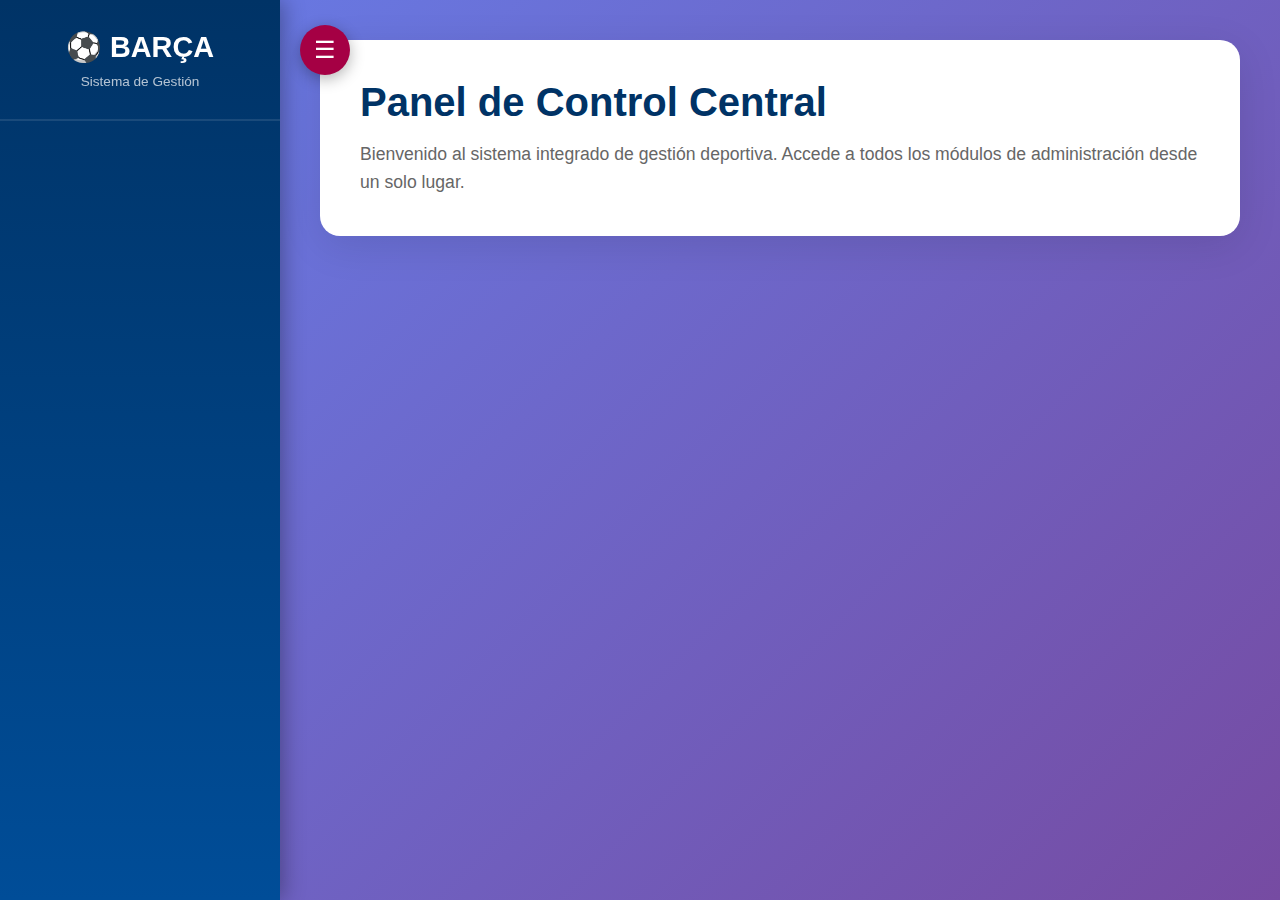
<file: target/classes/templates/index.html>
<!DOCTYPE html>
<html xmlns:th="http://www.thymeleaf.org">
<head>
    <meta charset="UTF-8">
    <meta name="viewport" content="width=device-width, initial-scale=1.0">
    <title>Barça Gestión | Dashboard Central</title>
    <style>
        :root {
            --barca-azul: #004D98;
            --barca-azul-oscuro: #003366;
            --barca-grana: #A50044;
            --barca-dorado: #EDBB00;
        }

        * {
            margin: 0;
            padding: 0;
            box-sizing: border-box;
        }

        body {
            font-family: 'Segoe UI', Tahoma, Geneva, Verdana, sans-serif;
            background: linear-gradient(135deg, #667eea 0%, #764ba2 100%);
            min-height: 100vh;
            overflow-x: hidden;
        }

        /* Menú lateral animado */
        .sidebar {
            position: fixed;
            left: 0;
            top: 0;
            width: 280px;
            height: 100vh;
            background: linear-gradient(180deg, var(--barca-azul-oscuro) 0%, var(--barca-azul) 100%);
            box-shadow: 4px 0 20px rgba(0, 0, 0, 0.3);
            padding: 30px 0;
            transform: translateX(0);
            transition: transform 0.4s cubic-bezier(0.68, -0.55, 0.265, 1.55);
            z-index: 1000;
        }

        .sidebar.collapsed {
            transform: translateX(-280px);
        }

        .sidebar-header {
            padding: 0 25px 30px;
            border-bottom: 2px solid rgba(255, 255, 255, 0.1);
        }

        .sidebar-logo {
            font-size: 1.8rem;
            font-weight: 800;
            color: white;
            text-align: center;
            margin-bottom: 10px;
            animation: fadeInDown 0.8s ease;
        }

        .sidebar-subtitle {
            font-size: 0.85rem;
            color: rgba(255, 255, 255, 0.7);
            text-align: center;
        }

        .menu-items {
            margin-top: 30px;
            list-style: none;
        }

        .menu-item {
            opacity: 0;
            animation: slideInLeft 0.5s ease forwards;
        }

        .menu-item:nth-child(1) { animation-delay: 0.1s; }
        .menu-item:nth-child(2) { animation-delay: 0.2s; }
        .menu-item:nth-child(3) { animation-delay: 0.3s; }
        .menu-item:nth-child(4) { animation-delay: 0.4s; }
        .menu-item:nth-child(5) { animation-delay: 0.5s; }

        .menu-item a {
            display: flex;
            align-items: center;
            padding: 18px 25px;
            color: white;
            text-decoration: none;
            transition: all 0.3s ease;
            position: relative;
            overflow: hidden;
        }

        .menu-item a::before {
            content: '';
            position: absolute;
            left: 0;
            top: 0;
            height: 100%;
            width: 4px;
            background: var(--barca-dorado);
            transform: scaleY(0);
            transition: transform 0.3s ease;
        }

        .menu-item a:hover {
            background: rgba(255, 255, 255, 0.1);
            padding-left: 35px;
        }

        .menu-item a:hover::before {
            transform: scaleY(1);
        }

        .menu-icon {
            font-size: 1.5rem;
            margin-right: 15px;
            min-width: 30px;
            text-align: center;
        }

        .menu-text {
            font-weight: 600;
            font-size: 0.95rem;
        }

        /* Toggle button */
        .menu-toggle {
            position: fixed;
            top: 25px;
            left: 300px;
            width: 50px;
            height: 50px;
            background: var(--barca-grana);
            border: none;
            border-radius: 50%;
            cursor: pointer;
            box-shadow: 0 4px 15px rgba(0, 0, 0, 0.3);
            z-index: 1001;
            transition: all 0.4s cubic-bezier(0.68, -0.55, 0.265, 1.55);
            display: flex;
            align-items: center;
            justify-content: center;
            color: white;
            font-size: 1.5rem;
        }

        .menu-toggle.collapsed {
            left: 20px;
        }

        .menu-toggle:hover {
            transform: scale(1.1);
            box-shadow: 0 6px 20px rgba(165, 0, 68, 0.5);
        }

        /* Contenido principal */
        .main-content {
            margin-left: 280px;
            padding: 40px;
            transition: margin-left 0.4s cubic-bezier(0.68, -0.55, 0.265, 1.55);
            min-height: 100vh;
        }

        .main-content.expanded {
            margin-left: 0;
        }

        .hero-section {
            background: white;
            border-radius: 20px;
            padding: 40px;
            margin-bottom: 40px;
            box-shadow: 0 10px 40px rgba(0, 0, 0, 0.1);
            animation: fadeInUp 0.8s ease;
        }

        .hero-title {
            font-size: 2.5rem;
            color: var(--barca-azul-oscuro);
            margin-bottom: 15px;
            font-weight: 800;
        }

        .hero-description {
            font-size: 1.1rem;
            color: #666;
            line-height: 1.6;
        }

        /* Cards grid */
        .cards-wrapper {
            display: flex;
            flex-wrap: wrap;
            gap: 25px;
        }

        .stat-card {
            flex: 1 1 calc(33.333% - 20px);
            min-width: 280px;
            background: white;
            border-radius: 16px;
            padding: 30px;
            box-shadow: 0 5px 25px rgba(0, 0, 0, 0.08);
            transition: all 0.4s cubic-bezier(0.175, 0.885, 0.32, 1.275);
            opacity: 0;
            animation: fadeInUp 0.6s ease forwards;
            position: relative;
            overflow: hidden;
        }

        .stat-card:nth-child(1) { animation-delay: 0.1s; }
        .stat-card:nth-child(2) { animation-delay: 0.2s; }
        .stat-card:nth-child(3) { animation-delay: 0.3s; }
        .stat-card:nth-child(4) { animation-delay: 0.4s; }
        .stat-card:nth-child(5) { animation-delay: 0.5s; }

        .stat-card::before {
            content: '';
            position: absolute;
            top: 0;
            left: 0;
            width: 100%;
            height: 4px;
            background: linear-gradient(90deg, var(--barca-azul), var(--barca-grana));
            transform: scaleX(0);
            transition: transform 0.4s ease;
        }

        .stat-card:hover {
            transform: translateY(-10px) scale(1.02);
            box-shadow: 0 15px 40px rgba(0, 0, 0, 0.15);
        }

        .stat-card:hover::before {
            transform: scaleX(1);
        }

        .stat-icon {
            width: 70px;
            height: 70px;
            background: linear-gradient(135deg, #667eea 0%, #764ba2 100%);
            border-radius: 16px;
            display: flex;
            align-items: center;
            justify-content: center;
            font-size: 2rem;
            margin-bottom: 20px;
            animation: pulse 2s ease-in-out infinite;
        }

        .stat-title {
            font-size: 1.3rem;
            font-weight: 700;
            color: var(--barca-azul-oscuro);
            margin-bottom: 10px;
        }

        .stat-description {
            font-size: 0.95rem;
            color: #666;
            line-height: 1.5;
        }

        /* Animaciones */
        @keyframes fadeInDown {
            from {
                opacity: 0;
                transform: translateY(-20px);
            }
            to {
                opacity: 1;
                transform: translateY(0);
            }
        }

        @keyframes slideInLeft {
            from {
                opacity: 0;
                transform: translateX(-30px);
            }
            to {
                opacity: 1;
                transform: translateX(0);
            }
        }

        @keyframes fadeInUp {
            from {
                opacity: 0;
                transform: translateY(30px);
            }
            to {
                opacity: 1;
                transform: translateY(0);
            }
        }

        @keyframes pulse {
            0%, 100% {
                transform: scale(1);
            }
            50% {
                transform: scale(1.05);
            }
        }

        /* Responsive */
        @media (max-width: 768px) {
            .sidebar {
                transform: translateX(-280px);
            }
            
            .main-content {
                margin-left: 0;
            }

            .menu-toggle {
                left: 20px;
            }

            .stat-card {
                flex: 1 1 100%;
            }

            .hero-title {
                font-size: 2rem;
            }
        }
    </style>
</head>
<body>
    <!-- Menú lateral -->
    <nav class="sidebar" id="sidebar">
        <div class="sidebar-header">
            <div class="sidebar-logo">⚽ BARÇA</div>
            <div class="sidebar-subtitle">Sistema de Gestión</div>
        </div>
        <ul class="menu-items">
            <li class="menu-item">
                <a th:href="@{/asociaciones}">
                    <span class="menu-icon">🏛️</span>
                    <span class="menu-text">Federaciones</span>
                </a>
            </li>
            <li class="menu-item">
                <a th:href="@{/entrenadores}">
                    <span class="menu-icon">👔</span>
                    <span class="menu-text">Cuerpo Técnico</span>
                </a>
            </li>
            <li class="menu-item">
                <a th:href="@{/clubes}">
                    <span class="menu-icon">🛡️</span>
                    <span class="menu-text">Clubes</span>
                </a>
            </li>
            <li class="menu-item">
                <a th:href="@{/jugadores}">
                    <span class="menu-icon">👟</span>
                    <span class="menu-text">Jugadores</span>
                </a>
            </li>
            <li class="menu-item">
                <a th:href="@{/competiciones}">
                    <span class="menu-icon">🏆</span>
                    <span class="menu-text">Torneos</span>
                </a>
            </li>
        </ul>
    </nav>

    <!-- Botón toggle -->
    <button class="menu-toggle" id="menuToggle" onclick="toggleMenu()">☰</button>

    <!-- Contenido principal -->
    <main class="main-content" id="mainContent">
        <section class="hero-section">
            <h1 class="hero-title">Panel de Control Central</h1>
            <p class="hero-description">
                Bienvenido al sistema integrado de gestión deportiva. 
                Accede a todos los módulos de administración desde un solo lugar.
            </p>
        </section>

        <div class="cards-wrapper">
            <article class="stat-card">
                <div class="stat-icon">🏛️</div>
                <h3 class="stat-title">Federaciones</h3>
                <p class="stat-description">Gestiona entidades regulatorias y federaciones deportivas oficiales.</p>
            </article>

            <article class="stat-card">
                <div class="stat-icon">👔</div>
                <h3 class="stat-title">Cuerpo Técnico</h3>
                <p class="stat-description">Administra directores técnicos, asistentes y personal especializado.</p>
            </article>

            <article class="stat-card">
                <div class="stat-icon">🛡️</div>
                <h3 class="stat-title">Clubes y Equipos</h3>
                <p class="stat-description">Control completo de equipos, sedes y afiliaciones institucionales.</p>
            </article>

            <article class="stat-card">
                <div class="stat-icon">👟</div>
                <h3 class="stat-title">Plantilla</h3>
                <p class="stat-description">Perfiles detallados de jugadores con estadísticas y seguimiento.</p>
            </article>

            <article class="stat-card">
                <div class="stat-icon">🏆</div>
                <h3 class="stat-title">Competiciones</h3>
                <p class="stat-description">Calendario completo de torneos, ligas y copas nacionales.</p>
            </article>
        </div>
    </main>

    <script>
        function toggleMenu() {
            const sidebar = document.getElementById('sidebar');
            const mainContent = document.getElementById('mainContent');
            const menuToggle = document.getElementById('menuToggle');
            
            sidebar.classList.toggle('collapsed');
            mainContent.classList.toggle('expanded');
            menuToggle.classList.toggle('collapsed');
        }
    </script>
</body>
</html>
</file>
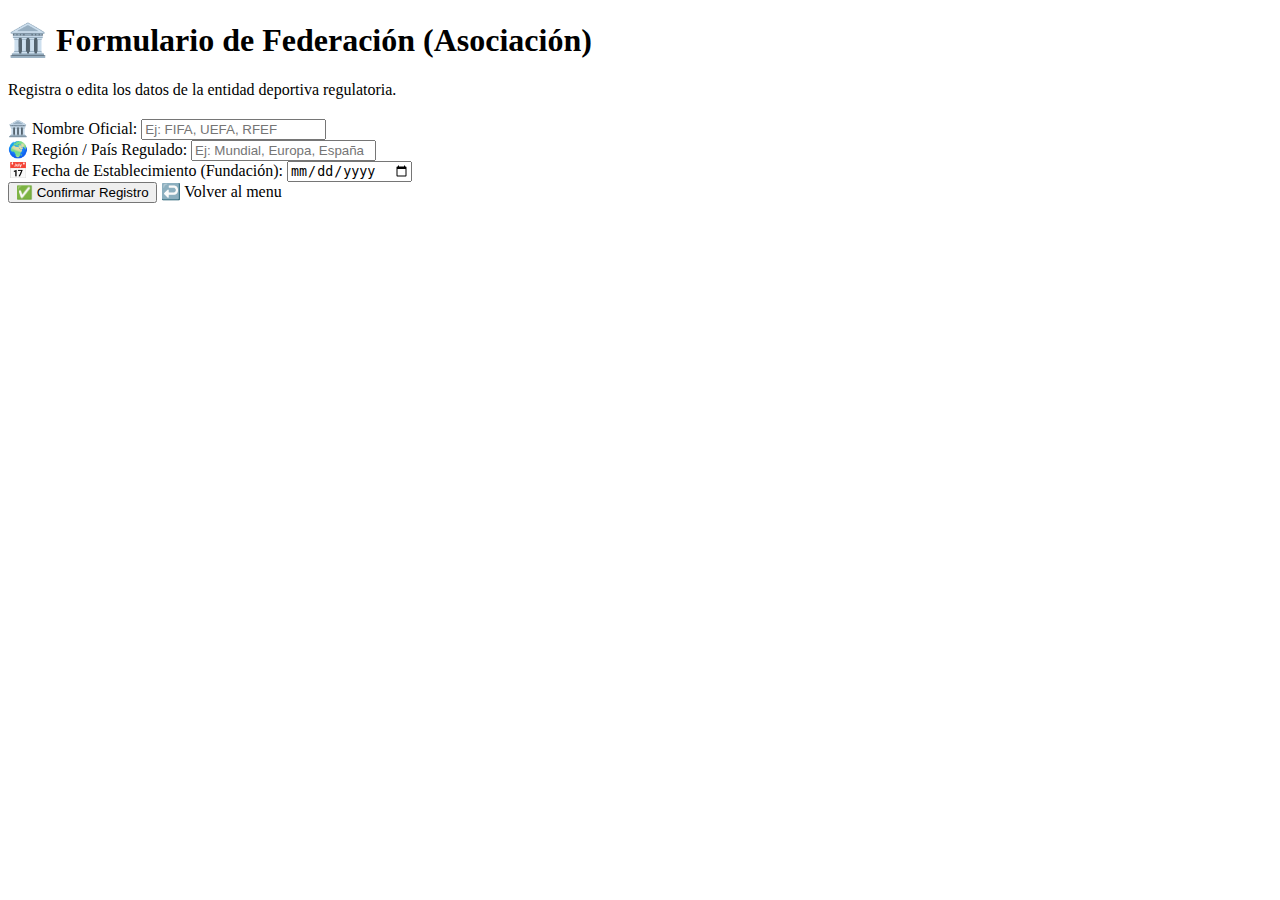
<file: target/classes/templates/asociaciones/form.html>
<!DOCTYPE html>
<html xmlns:th="http://www.thymeleaf.org">
<head>
    <meta charset="UTF-8">
    <title>Barça Gestión | Ficha de Federación Deportiva</title>
    <link rel="stylesheet" th:href="@{/css/style.css}">
</head>
<body>
    <header>
        <h1>🏛️ Formulario de Federación (Asociación)</h1>
        <p>Registra o edita los datos de la entidad deportiva regulatoria.</p>
    </header>

    <div class="container fade-in">
        <div class="form-container">
            <h2 th:text="${asociacion.id != null ? '📝 Actualizar Datos de la Federación' : '➕ Nueva Federación / Asociación'}"></h2>

            <form th:action="@{/asociaciones/guardar}" th:object="${asociacion}" method="post">
                <input type="hidden" th:field="*{id}">

                <div class="form-group">
                    <label>🏛️ Nombre Oficial:</label>
                    <input type="text" th:field="*{nombre}" required placeholder="Ej: FIFA, UEFA, RFEF">
                </div>

                <div class="form-group">
                    <label>🌍 Región / País Regulado:</label>
                    <input type="text" th:field="*{pais}" required placeholder="Ej: Mundial, Europa, España">
                </div>

                <div class="form-group">
                    <label>📅 Fecha de Establecimiento (Fundación):</label>
                    <input type="date" th:field="*{fechaFundacion}">
                </div>

                <div class="form-actions">
                    <button type="submit" class="btn btn-success">✅ Confirmar Registro</button>
                    <a th:href="@{/asociaciones}" class="btn btn-secondary">↩️ Volver al menu</a>
                </div>
            </form>
        </div>
    </div>
</body>
</html>
</file>
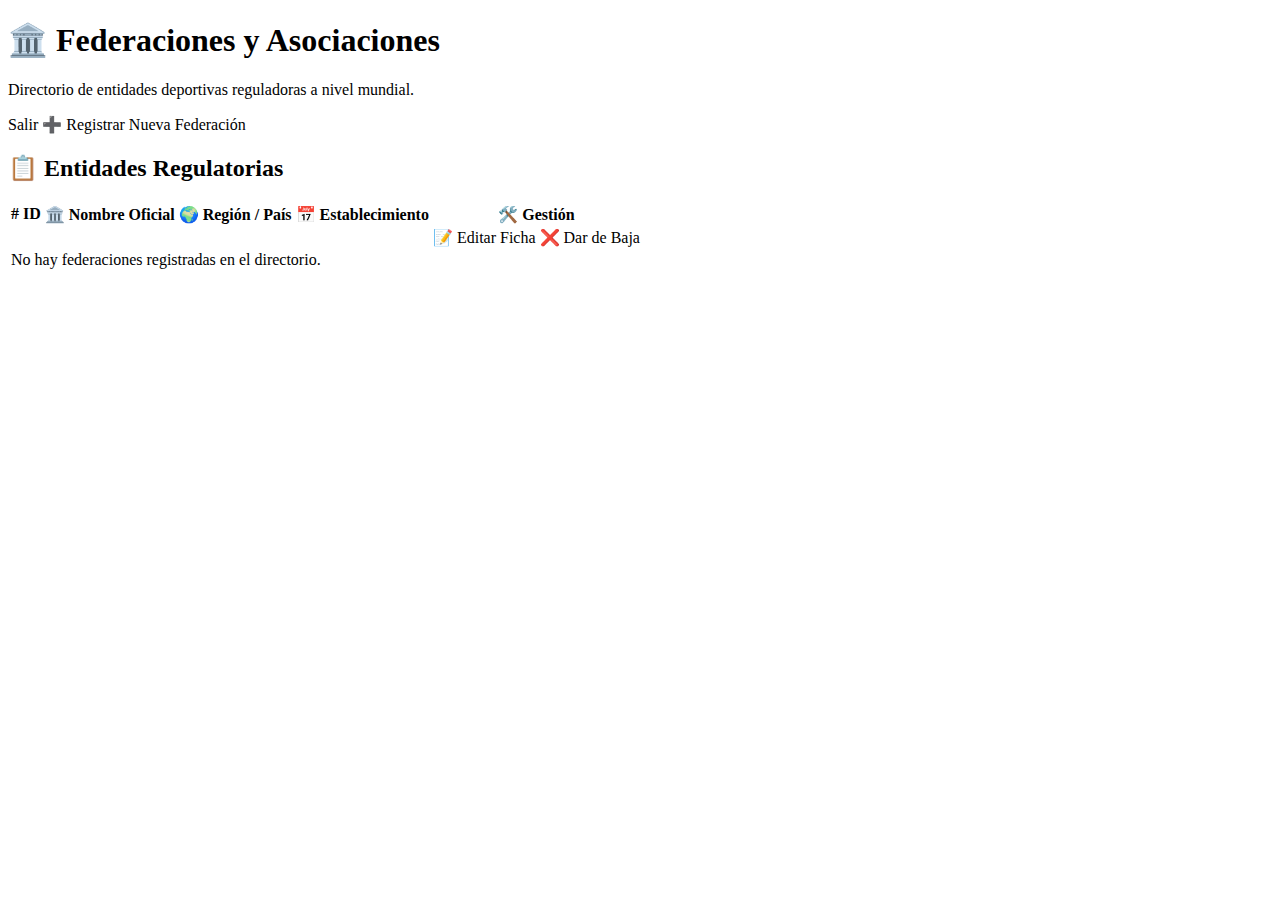
<file: target/classes/templates/asociaciones/listar.html>
<!DOCTYPE html>
<html xmlns:th="http://www.thymeleaf.org">
<head>
    <meta charset="UTF-8">
    <title>Barça Gestión | Directorio de Federaciones</title>
    <link rel="stylesheet" th:href="@{/css/style.css}">
</head>
<body>
    <header>
        <h1>🏛️ Federaciones y Asociaciones</h1>
        <p>Directorio de entidades deportivas reguladoras a nivel mundial.</p>
    </header>

    <div class="container fade-in">
        <div class="nav-breadcrumb">
            <a th:href="@{/}" class="btn btn-danger"> Salir</a>
            <a th:href="@{/asociaciones/nueva}" class="btn btn-success">➕ Registrar Nueva Federación</a>
        </div>

        <div class="content-card">
            <h2>📋 Entidades Regulatorias</h2>

            <div class="table-container">
                <table>
                    <thead>
                        <tr>
                            <th># ID</th>
                            <th>🏛️ Nombre Oficial</th>
                            <th>🌍 Región / País</th>
                            <th>📅 Establecimiento</th>
                            <th>🛠️ Gestión</th>
                        </tr>
                    </thead>
                    <tbody>
                        <tr th:each="asociacion : ${asociaciones}">
                            <td th:text="${asociacion.id}"></td>
                            <td><strong th:text="${asociacion.nombre}"></strong></td>
                            <td><span class="badge" th:text="${asociacion.pais}"></span></td>
                            <td th:text="${asociacion.fechaFundacion}"></td>
                            <td>
                                <a th:href="@{/asociaciones/editar/{id}(id=${asociacion.id})}" class="btn btn-primary">📝 Editar Ficha</a>
                                <a th:href="@{/asociaciones/eliminar/{id}(id=${asociacion.id})}" class="btn btn-danger"
                                   onclick="return confirm('¿Está seguro de eliminar esta entidad regulatoria?')">❌ Dar de Baja</a>
                            </td>
                        </tr>
                        <tr th:if="${#lists.isEmpty(asociaciones)}">
                            <td colspan="5" class="empty-state">No hay federaciones registradas en el directorio.</td>
                        </tr>
                    </tbody>
                </table>
            </div>
        </div>
    </div>
</body>
</html>
</file>
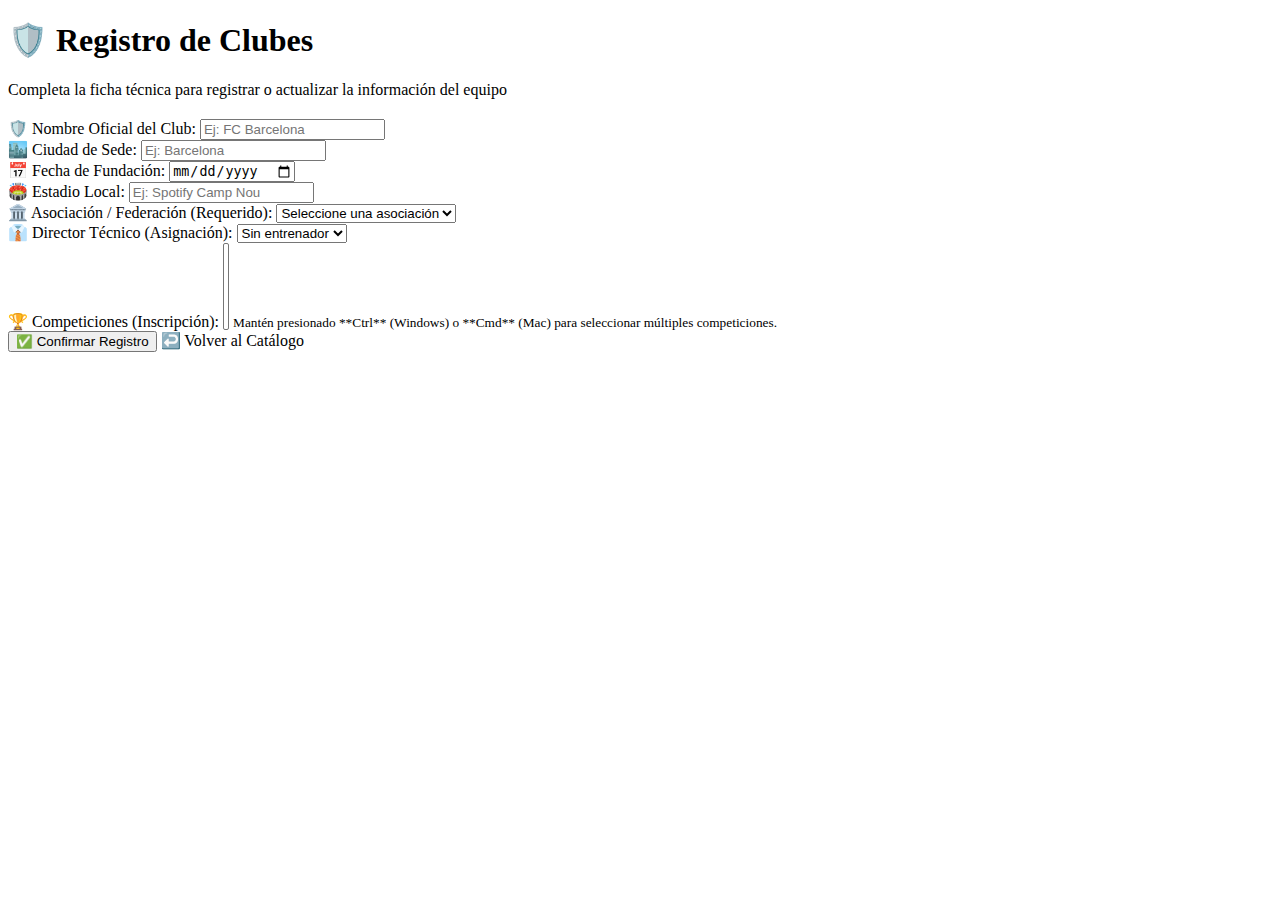
<file: target/classes/templates/clubes/form.html>
<!DOCTYPE html>
<html xmlns:th="http://www.thymeleaf.org">
<head>
    <meta charset="UTF-8">
    <title>Barça Gestión | Configuración del Club</title>
    <link rel="stylesheet" th:href="@{/css/style.css}">
</head>
<body>
    <header>
        <h1>🛡️ Registro de Clubes</h1>
        <p>Completa la ficha técnica para registrar o actualizar la información del equipo</p>
    </header>

    <div class="container fade-in">
        <div class="form-container">
            <h2 th:text="${club.id != null ? '📝 Actualizar Datos del Club' : '➕ Ficha de Nuevo Club'}"></h2>

            <form th:action="@{/clubes/guardar}" th:object="${club}" method="post">
                <input type="hidden" th:field="*{id}">

                <div class="form-group">
                    <label>🛡️ Nombre Oficial del Club:</label>
                    <input type="text" th:field="*{nombre}" required placeholder="Ej: FC Barcelona">
                </div>

                <div class="form-group">
                    <label>🏙️ Ciudad de Sede:</label>
                    <input type="text" th:field="*{ciudad}" required placeholder="Ej: Barcelona">
                </div>

                <div class="form-group">
                    <label>📅 Fecha de Fundación:</label>
                    <input type="date" th:field="*{fechaFundacion}">
                </div>

                <div class="form-group">
                    <label>🏟️ Estadio Local:</label>
                    <input type="text" th:field="*{estadio}" placeholder="Ej: Spotify Camp Nou">
                </div>

                <div class="form-group">
                    <label>🏛️ Asociación / Federación (Requerido):</label>
                    <select name="asociacionId" required>
                        <option value="">Seleccione una asociación</option>
                        <option th:each="asociacion : ${asociaciones}"
                                th:value="${asociacion.id}"
                                th:text="${asociacion.nombre}"
                                th:selected="${club.asociacion != null && club.asociacion.id == asociacion.id}">
                        </option>
                    </select>
                </div>

                <div class="form-group">
                    <label>👔 Director Técnico (Asignación):</label>
                    <select name="entrenadorId">
                        <option value="">Sin entrenador</option>
                        <option th:each="entrenador : ${entrenadores}"
                                th:value="${entrenador.id}"
                                th:text="${entrenador.nombre + ' ' + entrenador.apellido}"
                                th:selected="${club.entrenador != null && club.entrenador.id == entrenador.id}">
                        </option>
                    </select>
                </div>

                <div class="form-group">
                    <label>🏆 Competiciones (Inscripción):</label>
                    <select name="competicionIds" multiple size="5" style="height: auto;">
                        <option th:each="competicion : ${competiciones}"
                                th:value="${competicion.id}"
                                th:text="${competicion.nombre + ' - ' + competicion.tipo + ' (' + competicion.anio + ')'}"
                                th:selected="${club.competiciones != null && #lists.contains(club.competiciones, competicion)}">
                        </option>
                    </select>
                    <small class="text-hint">
                        Mantén presionado **Ctrl** (Windows) o **Cmd** (Mac) para seleccionar múltiples competiciones.
                    </small>
                </div>

                <div class="form-actions">
                    <button type="submit" class="btn btn-success">✅ Confirmar Registro</button>
                    <a th:href="@{/clubes}" class="btn btn-secondary">↩️ Volver al Catálogo</a>
                </div>
            </form>
        </div>
    </div>
</body>
</html>
</file>
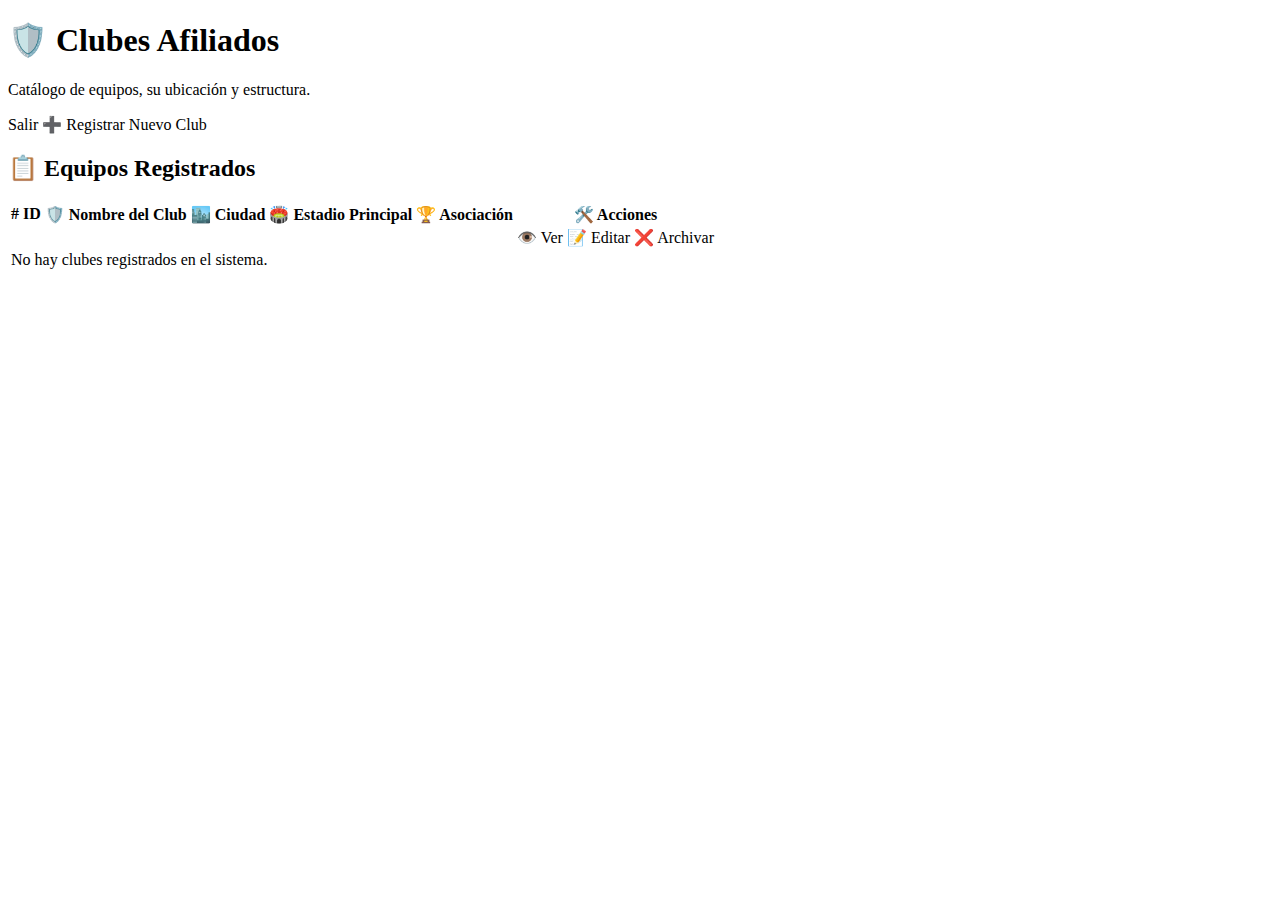
<file: target/classes/templates/clubes/listar.html>
<!DOCTYPE html>
<html xmlns:th="http://www.thymeleaf.org">
<head>
    <meta charset="UTF-8">
    <title>Barça Gestión | Listado de Clubes</title>
    <link rel="stylesheet" th:href="@{/css/style.css}">
</head>
<body>
    <header>
        <h1>🛡️ Clubes Afiliados</h1>
        <p>Catálogo de equipos, su ubicación y estructura.</p>
    </header>

    <div class="container fade-in">
        <div class="nav-breadcrumb">
            <a th:href="@{/}" class="btn btn-danger"> Salir</a>
            <a th:href="@{/clubes/nuevo}" class="btn btn-success">➕ Registrar Nuevo Club</a>
        </div>

        <div class="content-card">
            <h2>📋 Equipos Registrados</h2>

            <div class="table-container">
                <table>
                    <thead>
                        <tr>
                            <th># ID</th>
                            <th>🛡️ Nombre del Club</th>
                            <th>🏙️ Ciudad</th>
                            <th>🏟️ Estadio Principal</th>
                            <th>🏆 Asociación</th>
                            <th>🛠️ Acciones</th>
                        </tr>
                    </thead>
                    <tbody>
                        <tr th:each="club : ${clubes}">
                            <td th:text="${club.id}"></td>
                            <td><strong th:text="${club.nombre}"></strong></td>
                            <td th:text="${club.ciudad}"></td>
                            <td th:text="${club.estadio}"></td>
                            <td>
                                <span class="badge" th:text="${club.asociacion != null ? club.asociacion.nombre : 'Sin Afiliar'}"></span>
                            </td>
                            <td>
                                <a th:href="@{/clubes/ver/{id}(id=${club.id})}" class="btn btn-secondary">👁️ Ver</a>
                                <a th:href="@{/clubes/editar/{id}(id=${club.id})}" class="btn btn-primary">📝 Editar</a>
                                <a th:href="@{/clubes/eliminar/{id}(id=${club.id})}" class="btn btn-danger"
                                   onclick="return confirm('¿Está seguro de archivar este club y toda su información?')">❌ Archivar</a>
                            </td>
                        </tr>
                        <tr th:if="${#lists.isEmpty(clubes)}">
                            <td colspan="6" class="empty-state">No hay clubes registrados en el sistema.</td>
                        </tr>
                    </tbody>
                </table>
            </div>
        </div>
    </div>
</body>
</html>
</file>
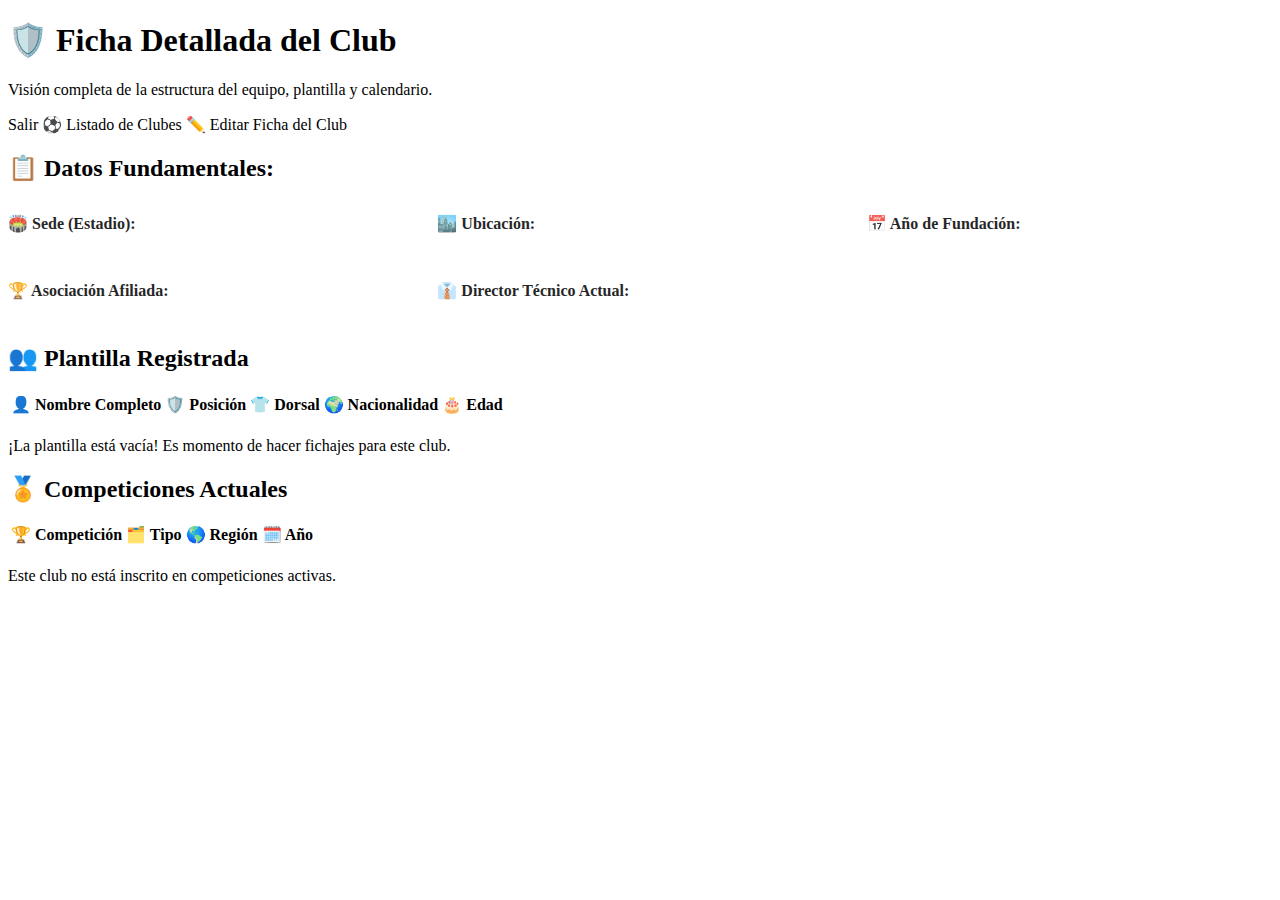
<file: target/classes/templates/clubes/ver.html>
<!DOCTYPE html>
<html xmlns:th="http://www.thymeleaf.org">
<head>
    <meta charset="UTF-8">
    <title>Barça Gestión | Ficha Detallada del Club</title>
    <link rel="stylesheet" th:href="@{/css/style.css}">
    <style>
        .detail-group {
            display: grid;
            grid-template-columns: repeat(auto-fit, minmax(300px, 1fr));
            gap: 1.5rem;
            margin-bottom: 2rem;
        }
        .info-group {
            display: flex;
            justify-content: space-between;
            align-items: center;
            padding: 0.75rem 0;
            border-bottom: 1px solid var(--barca-claro); /* Usando color claro */
        }
        .info-label {
            font-weight: 600;
            color: var(--barca-azul-oscuro);
            opacity: 0.85;
        }
        .info-value {
            color: #333;
            text-align: right;
        }
    </style>
</head>
<body>
    <header>
        <h1>🛡️ Ficha Detallada del Club</h1>
        <p>Visión completa de la estructura del equipo, plantilla y calendario.</p>
    </header>

    <div class="container fade-in">
        <div class="nav-breadcrumb">
            <a th:href="@{/}" class="btn btn-danger"> Salir</a>
            <a th:href="@{/clubes}" class="btn btn-secondary">⚽ Listado de Clubes</a>
            <a th:href="@{/clubes/editar/{id}(id=${club.id})}" class="btn btn-primary">✏️ Editar Ficha del Club</a>
        </div>

        <div th:if="${club != null}">
            
            <div class="content-card mb-4">
                <h2>📋 Datos Fundamentales: <span th:text="${club.nombre}"></span></h2>
                
                <div class="detail-group">
                    <div class="info-group">
                        <span class="info-label">🏟️ Sede (Estadio):</span>
                        <span class="info-value" th:text="${club.estadio}"></span>
                    </div>
                    <div class="info-group">
                        <span class="info-label">🏙️ Ubicación:</span>
                        <span class="info-value" th:text="${club.ciudad}"></span>
                    </div>
                    <div class="info-group">
                        <span class="info-label">📅 Año de Fundación:</span>
                        <span class="info-value" th:text="${club.fechaFundacion}"></span>
                    </div>
                    <div class="info-group">
                        <span class="info-label">🏆 Asociación Afiliada:</span>
                        <span class="info-value" th:text="${club.asociacion != null ? club.asociacion.nombre : 'N/A'}"></span>
                    </div>
                    <div class="info-group">
                        <span class="info-label">👔 Director Técnico Actual:</span>
                        <span class="info-value">
                            <strong th:text="${club.entrenador != null ? club.entrenador.nombre + ' ' + club.entrenador.apellido : 'Sin estratega asignado'}"></strong>
                        </span>
                    </div>
                </div>
            </div>

            <div class="content-card mt-4">
                <h2>👥 Plantilla Registrada</h2>

                <div class="table-container" th:if="${club.jugadores != null && !club.jugadores.isEmpty()}">
                    <table>
                        <thead>
                            <tr>
                                <th>👤 Nombre Completo</th>
                                <th>🛡️ Posición</th>
                                <th>👕 Dorsal</th>
                                <th>🌍 Nacionalidad</th>
                                <th>🎂 Edad</th>
                            </tr>
                        </thead>
                        <tbody>
                            <tr th:each="jugador : ${club.jugadores}">
                                <td><strong th:text="${jugador.nombre + ' ' + jugador.apellido}"></strong></td>
                                <td><span class="badge" th:text="${jugador.posicion}"></span></td>
                                <td><strong th:text="${jugador.numeroCamiseta}"></strong></td>
                                <td th:text="${jugador.nacionalidad}"></td>
                                <td th:text="${jugador.edad}"></td>
                            </tr>
                        </tbody>
                    </table>
                </div>
                <p class="empty-state" th:if="${club.jugadores == null || club.jugadores.isEmpty()}">
                    ¡La plantilla está vacía! Es momento de hacer fichajes para este club.
                </p>
            </div>

            <div class="content-card mt-4">
                <h2>🏅 Competiciones Actuales</h2>

                <div class="table-container" th:if="${club.competiciones != null && !club.competiciones.isEmpty()}">
                    <table>
                        <thead>
                            <tr>
                                <th>🏆 Competición</th>
                                <th>🗂️ Tipo</th>
                                <th>🌎 Región</th>
                                <th>🗓️ Año</th>
                            </tr>
                        </thead>
                        <tbody>
                            <tr th:each="competicion : ${club.competiciones}">
                                <td><strong th:text="${competicion.nombre}"></strong></td>
                                <td><span class="badge" th:text="${competicion.tipo}"></span></td>
                                <td th:text="${competicion.pais}"></td>
                                <td th:text="${competicion.anio}"></td>
                            </tr>
                        </tbody>
                    </table>
                </div>
                <p class="empty-state" th:if="${club.competiciones == null || club.competiciones.isEmpty()}">
                    Este club no está inscrito en competiciones activas.
                </p>
            </div>

        </div>
    </div>
</body>
</html>
</file>
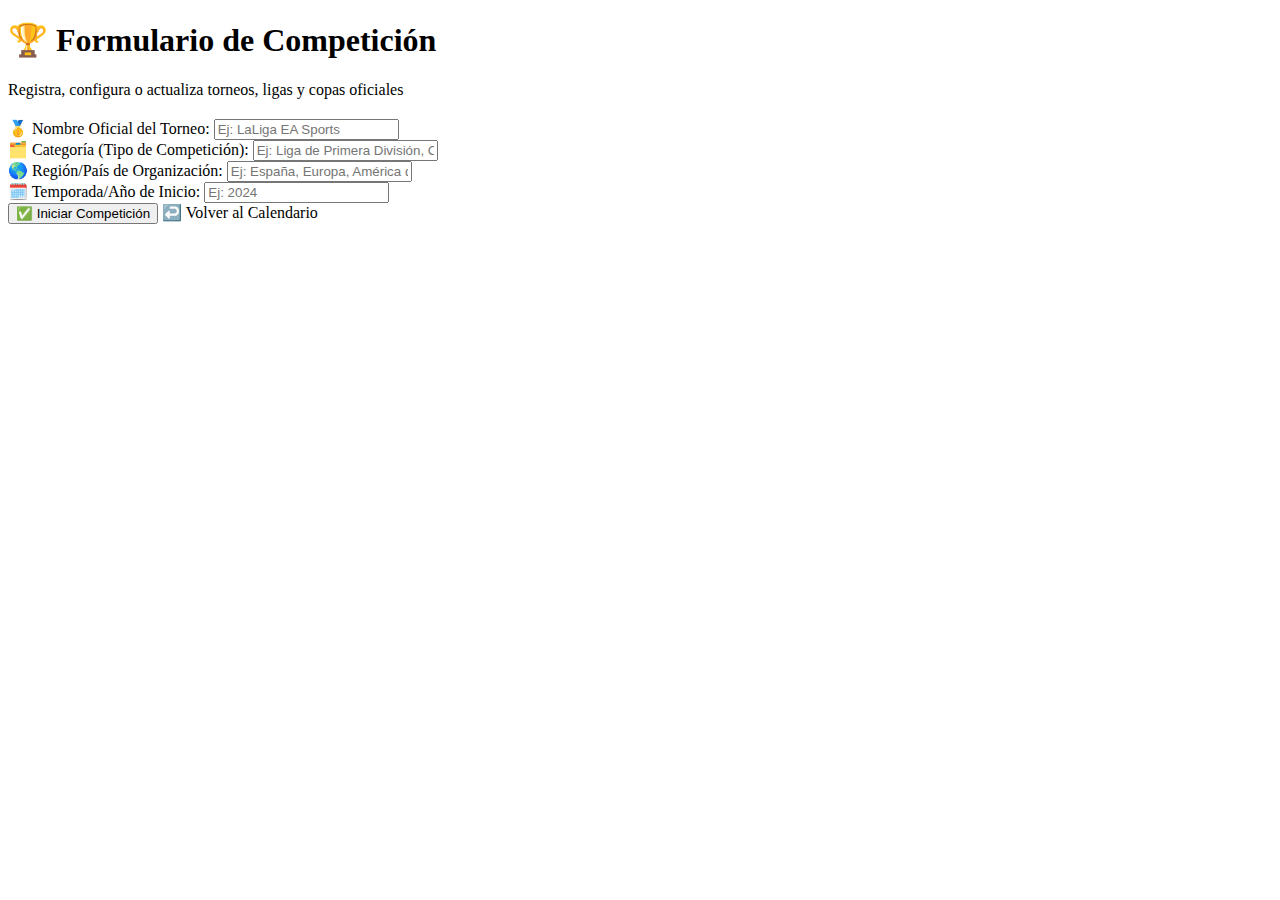
<file: target/classes/templates/competiciones/form.html>
<!DOCTYPE html>
<html xmlns:th="http://www.thymeleaf.org">
<head>
    <meta charset="UTF-8">
    <title>Barça Gestión | Configuración de Torneos</title>
    <link rel="stylesheet" th:href="@{/css/style.css}">
</head>
<body>
    <header>
        <h1>🏆 Formulario de Competición</h1>
        <p>Registra, configura o actualiza torneos, ligas y copas oficiales</p>
    </header>

    <div class="container fade-in">
        <div class="form-container">
            <h2 th:text="${competicion.id != null ? '📝 Configuración de Competición' : '✨ Crear Nuevo Torneo'}"></h2>

            <form th:action="@{/competiciones/guardar}" th:object="${competicion}" method="post">
                <input type="hidden" th:field="*{id}">

                <div class="form-group">
                    <label>🥇 Nombre Oficial del Torneo:</label>
                    <input type="text" th:field="*{nombre}" required placeholder="Ej: LaLiga EA Sports">
                </div>

                <div class="form-group">
                    <label>🗂️ Categoría (Tipo de Competición):</label>
                    <input type="text" th:field="*{tipo}" required placeholder="Ej: Liga de Primera División, Copa Nacional, Torneo Continental">
                </div>

                <div class="form-group">
                    <label>🌎 Región/País de Organización:</label>
                    <input type="text" th:field="*{pais}" placeholder="Ej: España, Europa, América del Sur">
                </div>

                <div class="form-group">
                    <label>🗓️ Temporada/Año de Inicio:</label>
                    <input type="number" th:field="*{anio}" placeholder="Ej: 2024">
                </div>

                <div class="form-actions">
                    <button type="submit" class="btn btn-success">✅ Iniciar Competición</button>
                    <a th:href="@{/competiciones}" class="btn btn-secondary">↩️ Volver al Calendario</a>
                </div>
            </form>
        </div>
    </div>
</body>
</html>
</file>
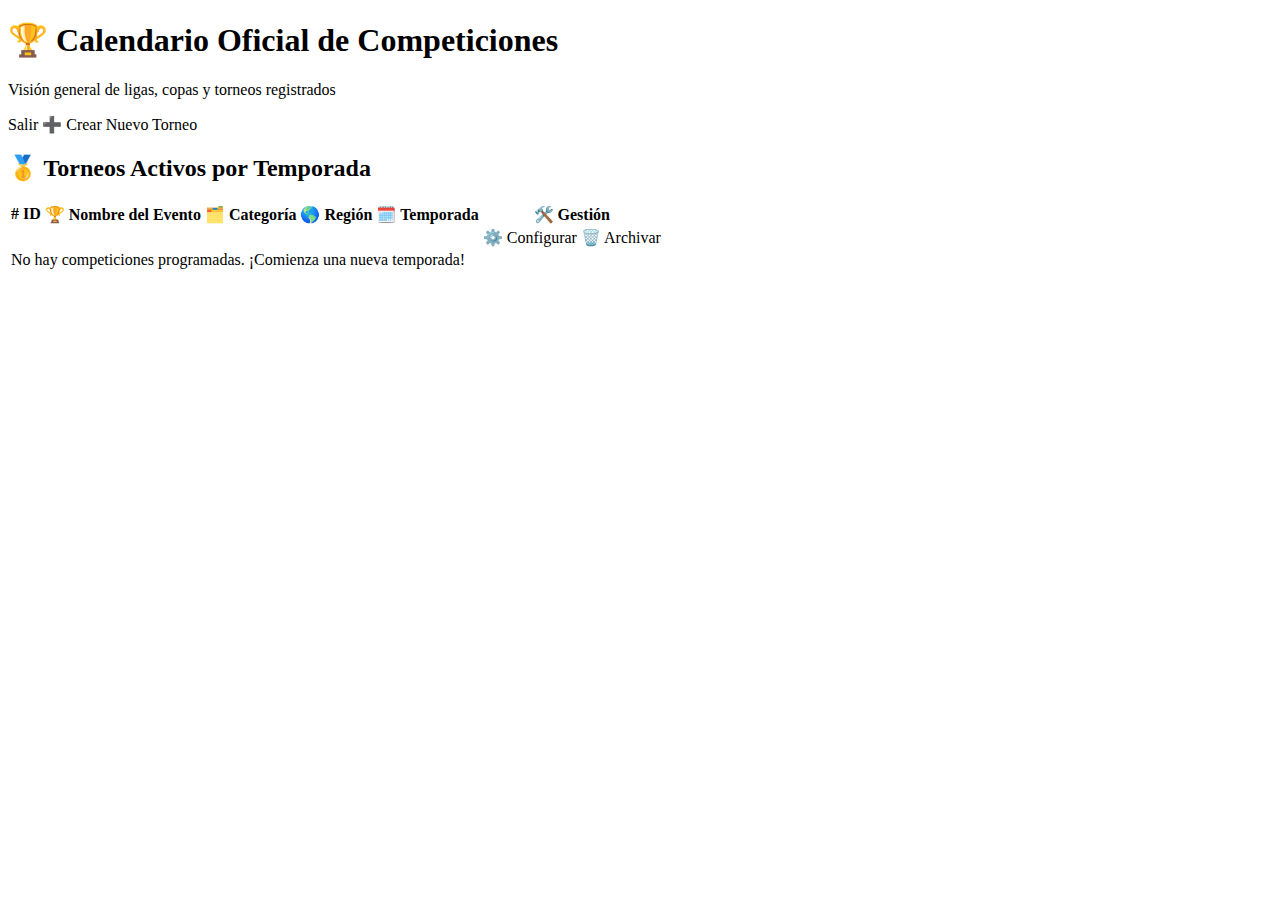
<file: target/classes/templates/competiciones/listar.html>
<!DOCTYPE html>
<html xmlns:th="http://www.thymeleaf.org">
<head>
    <meta charset="UTF-8">
    <title>Barça Gestión | Calendario de Competiciones</title>
    <link rel="stylesheet" th:href="@{/css/style.css}">
</head>
<body>
    <header>
        <h1>🏆 Calendario Oficial de Competiciones</h1>
        <p>Visión general de ligas, copas y torneos registrados</p>
    </header>

    <div class="container fade-in">
        <div class="nav-breadcrumb">
            <a th:href="@{/}" class="btn btn-danger"> Salir</a>
            <a th:href="@{/competiciones/nueva}" class="btn btn-success">➕ Crear Nuevo Torneo</a>
        </div>

        <div class="content-card">
            <h2>🥇 Torneos Activos por Temporada</h2>

            <div class="table-container">
                <table>
                    <thead>
                        <tr>
                            <th># ID</th>
                            <th>🏆 Nombre del Evento</th>
                            <th>🗂️ Categoría</th>
                            <th>🌎 Región</th>
                            <th>🗓️ Temporada</th>
                            <th>🛠️ Gestión</th>
                        </tr>
                    </thead>
                    <tbody>
                        <tr th:each="competicion : ${competiciones}">
                            <td th:text="${competicion.id}"></td>
                            <td><strong th:text="${competicion.nombre}"></strong></td>
                            <td><span class="badge" th:text="${competicion.tipo}"></span></td>
                            <td th:text="${competicion.pais}"></td>
                            <td th:text="${competicion.anio}"></td>
                            <td>
                                <a th:href="@{/competiciones/editar/{id}(id=${competicion.id})}" class="btn btn-primary">⚙️ Configurar</a>
                                <a th:href="@{/competiciones/eliminar/{id}(id=${competicion.id})}" class="btn btn-danger"
                                   onclick="return confirm('¡Atención! ¿Está seguro de archivar o eliminar permanentemente esta competición?')">🗑️ Archivar</a>
                            </td>
                        </tr>
                        <tr th:if="${#lists.isEmpty(competiciones)}">
                            <td colspan="6" class="empty-state">No hay competiciones programadas. ¡Comienza una nueva temporada!</td>
                        </tr>
                    </tbody>
                </table>
            </div>
        </div>
    </div>
</body>
</html>
</file>
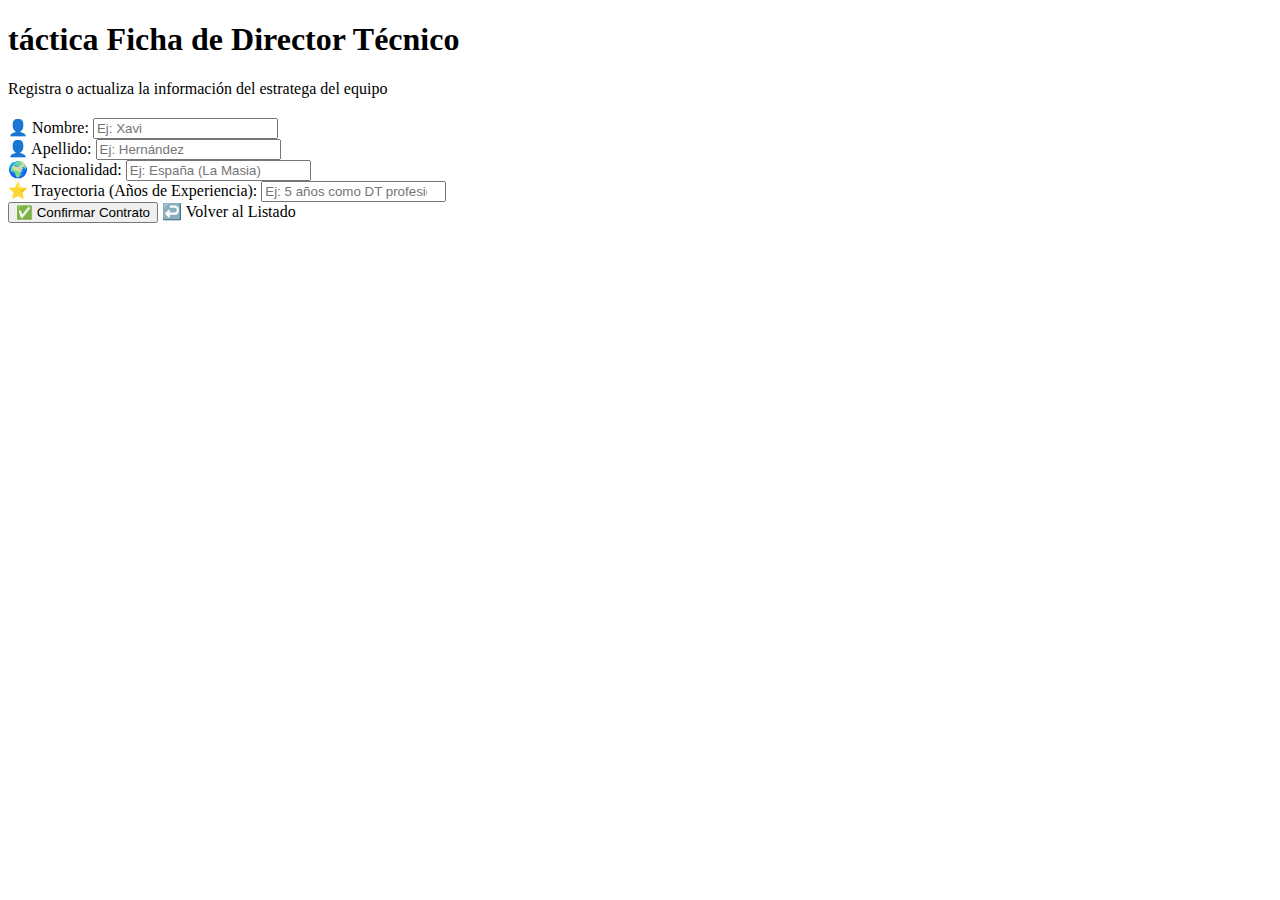
<file: target/classes/templates/entrenadores/form.html>
<!DOCTYPE html>
<html xmlns:th="http://www.thymeleaf.org">
<head>
    <meta charset="UTF-8">
    <title>Barça Gestión | Ficha Técnica de Entrenador</title>
    <link rel="stylesheet" th:href="@{/css/style.css}">
</head>
<body>
    <header>
        <h1> táctica Ficha de Director Técnico</h1>
        <p>Registra o actualiza la información del estratega del equipo</p>
    </header>

    <div class="container fade-in">
        <div class="form-container">
            <h2 th:text="${entrenador.id != null ? '📝 Actualizar Ficha Técnica' : '✍️ Nuevo Director Técnico'}"></h2>

            <form th:action="@{/entrenadores/guardar}" th:object="${entrenador}" method="post">
                <input type="hidden" th:field="*{id}">

                <div class="form-group">
                    <label>👤 Nombre:</label>
                    <input type="text" th:field="*{nombre}" required placeholder="Ej: Xavi">
                </div>

                <div class="form-group">
                    <label>👤 Apellido:</label>
                    <input type="text" th:field="*{apellido}" required placeholder="Ej: Hernández">
                </div>

                <div class="form-group">
                    <label>🌍 Nacionalidad:</label>
                    <input type="text" th:field="*{nacionalidad}" placeholder="Ej: España (La Masia)">
                </div>

                <div class="form-group">
                    <label>⭐ Trayectoria (Años de Experiencia):</label>
                    <input type="number" th:field="*{experienciaAnios}" placeholder="Ej: 5 años como DT profesional">
                </div>

                <div class="form-actions">
                    <button type="submit" class="btn btn-success">✅ Confirmar Contrato</button>
                    <a th:href="@{/entrenadores}" class="btn btn-secondary">↩️ Volver al Listado</a>
                </div>
            </form>
        </div>
    </div>
</body>
</html>
</file>
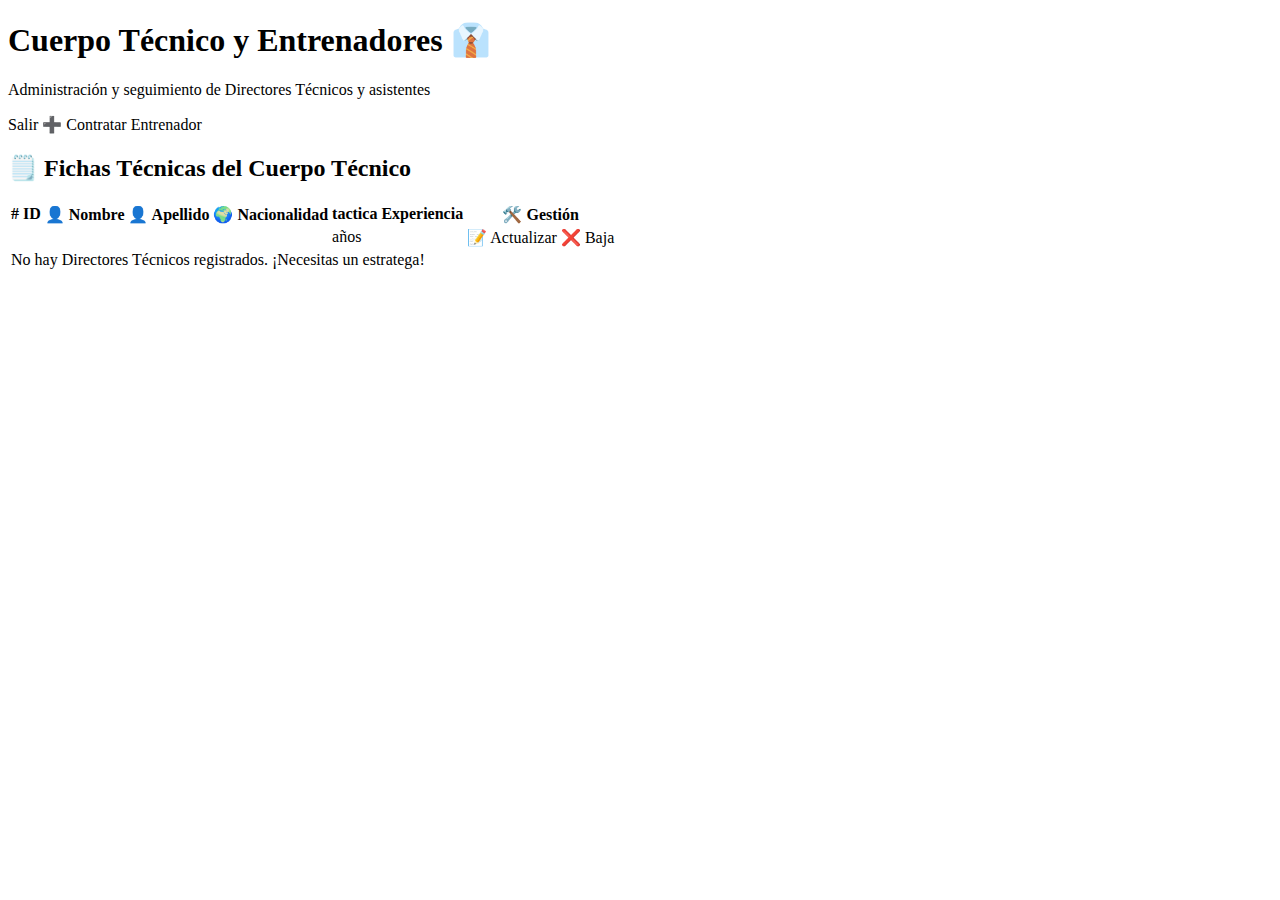
<file: target/classes/templates/entrenadores/listar.html>
<!DOCTYPE html>
<html xmlns:th="http://www.thymeleaf.org">
<head>
    <meta charset="UTF-8">
    <title>Barça Gestión | Cuerpo Técnico</title>
    <link rel="stylesheet" th:href="@{/css/style.css}">
</head>
<body>
    <header>
        <h1>Cuerpo Técnico y Entrenadores 👔</h1>
        <p>Administración y seguimiento de Directores Técnicos y asistentes</p>
    </header>

    <div class="container fade-in">
        <div class="nav-breadcrumb">
            <a th:href="@{/}" class="btn btn-danger"> Salir</a>
            <a th:href="@{/entrenadores/nuevo}" class="btn btn-success">➕ Contratar Entrenador</a>
        </div>

        <div class="content-card">
            <h2>🗒️ Fichas Técnicas del Cuerpo Técnico</h2>

            <div class="table-container">
                <table>
                    <thead>
                        <tr>
                            <th># ID</th>
                            <th>👤 Nombre</th>
                            <th>👤 Apellido</th>
                            <th>🌍 Nacionalidad</th>
                            <th> tactica Experiencia</th> <th>🛠️ Gestión</th>
                        </tr>
                    </thead>
                    <tbody>
                        <tr th:each="entrenador : ${entrenadores}">
                            <td th:text="${entrenador.id}"></td>
                            <td><strong th:text="${entrenador.nombre}"></strong></td>
                            <td><strong th:text="${entrenador.apellido}"></strong></td>
                            <td th:text="${entrenador.nacionalidad}"></td>
                            <td>
                                <span class="badge" th:text="${entrenador.experienciaAnios}"></span> años
                            </td>
                            <td>
                                <a th:href="@{/entrenadores/editar/{id}(id=${entrenador.id})}" class="btn btn-primary">📝 Actualizar</a>
                                <a th:href="@{/entrenadores/eliminar/{id}(id=${entrenador.id})}" class="btn btn-danger"
                                   onclick="return confirm('¿Está seguro de dar de baja a este Director Técnico?')">❌ Baja</a>
                            </td>
                        </tr>
                        <tr th:if="${#lists.isEmpty(entrenadores)}">
                            <td colspan="6" class="empty-state">No hay Directores Técnicos registrados. ¡Necesitas un estratega!</td>
                        </tr>
                    </tbody>
                </table>
            </div>
        </div>
    </div>
</body>
</html>
</file>
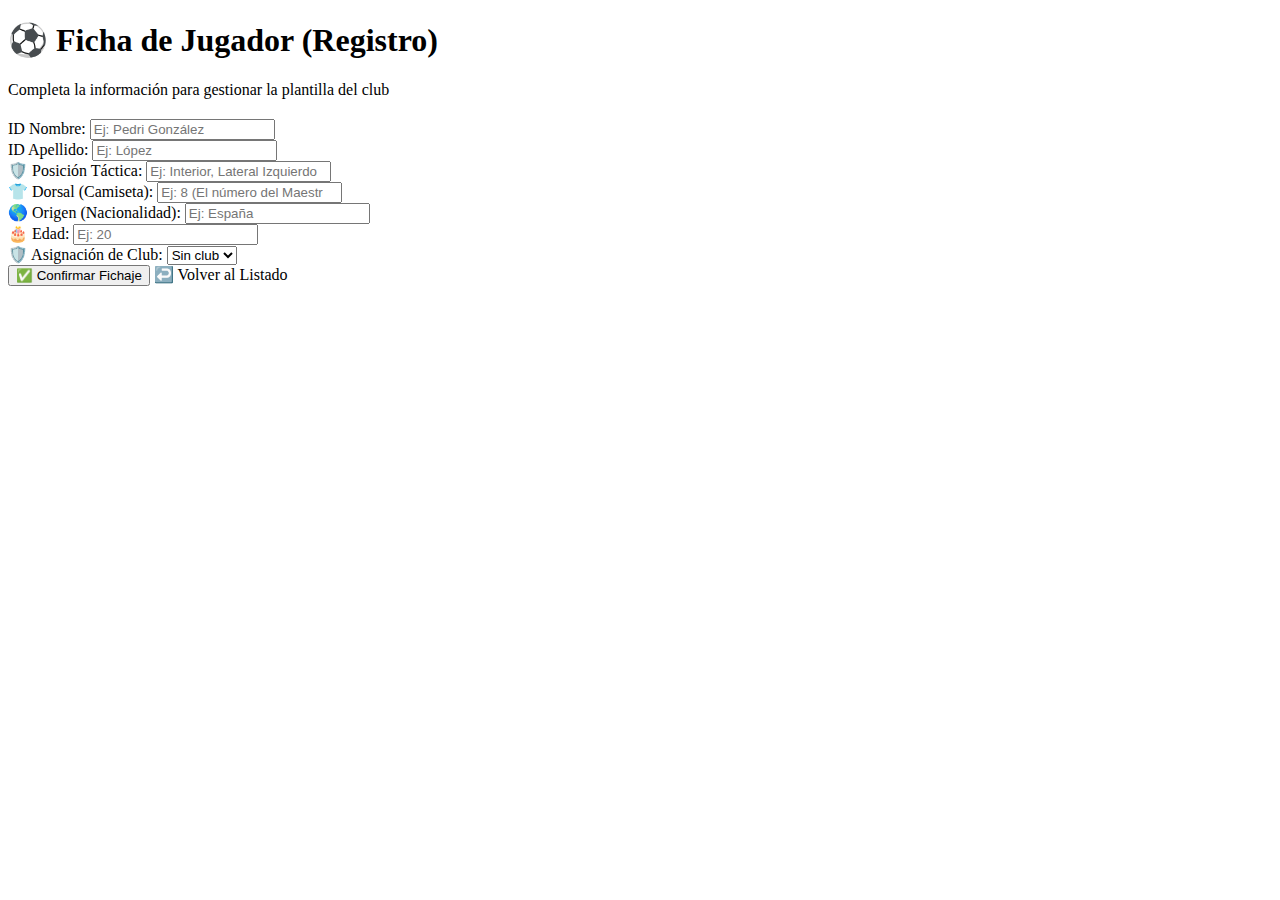
<file: target/classes/templates/jugadores/form.html>
<!DOCTYPE html>
<html xmlns:th="http://www.thymeleaf.org">
<head>
    <meta charset="UTF-8">
    <title>Barça Gestión | Ficha de Jugador</title>
    <link rel="stylesheet" th:href="@{/css/style.css}">
</head>
<body>
    <header>
        <h1>⚽ Ficha de Jugador (Registro)</h1>
        <p>Completa la información para gestionar la plantilla del club</p>
    </header>

    <div class="container fade-in">
        <div class="form-container">
            <h2 th:text="${jugador.id != null ? '📝 Actualizar Datos del Jugador' : '✍️ Nuevo Fichaje'}"></h2>

            <form th:action="@{/jugadores/guardar}" th:object="${jugador}" method="post">
                <input type="hidden" th:field="*{id}">

                <div class="form-group">
                    <label>ID Nombre:</label>
                    <input type="text" th:field="*{nombre}" required placeholder="Ej: Pedri González">
                </div>

                <div class="form-group">
                    <label>ID Apellido:</label>
                    <input type="text" th:field="*{apellido}" required placeholder="Ej: López">
                </div>

                <div class="form-group">
                    <label>🛡️ Posición Táctica:</label>
                    <input type="text" th:field="*{posicion}" required placeholder="Ej: Interior, Lateral Izquierdo">
                </div>

                <div class="form-group">
                    <label>👕 Dorsal (Camiseta):</label>
                    <input type="number" th:field="*{numeroCamiseta}" placeholder="Ej: 8 (El número del Maestro)">
                </div>

                <div class="form-group">
                    <label>🌎 Origen (Nacionalidad):</label>
                    <input type="text" th:field="*{nacionalidad}" placeholder="Ej: España">
                </div>

                <div class="form-group">
                    <label>🎂 Edad:</label>
                    <input type="number" th:field="*{edad}" placeholder="Ej: 20">
                </div>

                <div class="form-group">
                    <label>🛡️ Asignación de Club:</label>
                    <select name="clubId">
                        <option value="">Sin club</option>
                        <option th:each="club : ${clubes}"
                                th:value="${club.id}"
                                th:text="${club.nombre}">
                        </option>
                    </select>
                </div>

                <div class="form-actions">
                    <button type="submit" class="btn btn-success">✅ Confirmar Fichaje</button>
                    <a th:href="@{/jugadores}" class="btn btn-secondary">↩️ Volver al Listado</a>
                </div>
            </form>
        </div>
    </div>
</body>
</html>
</file>
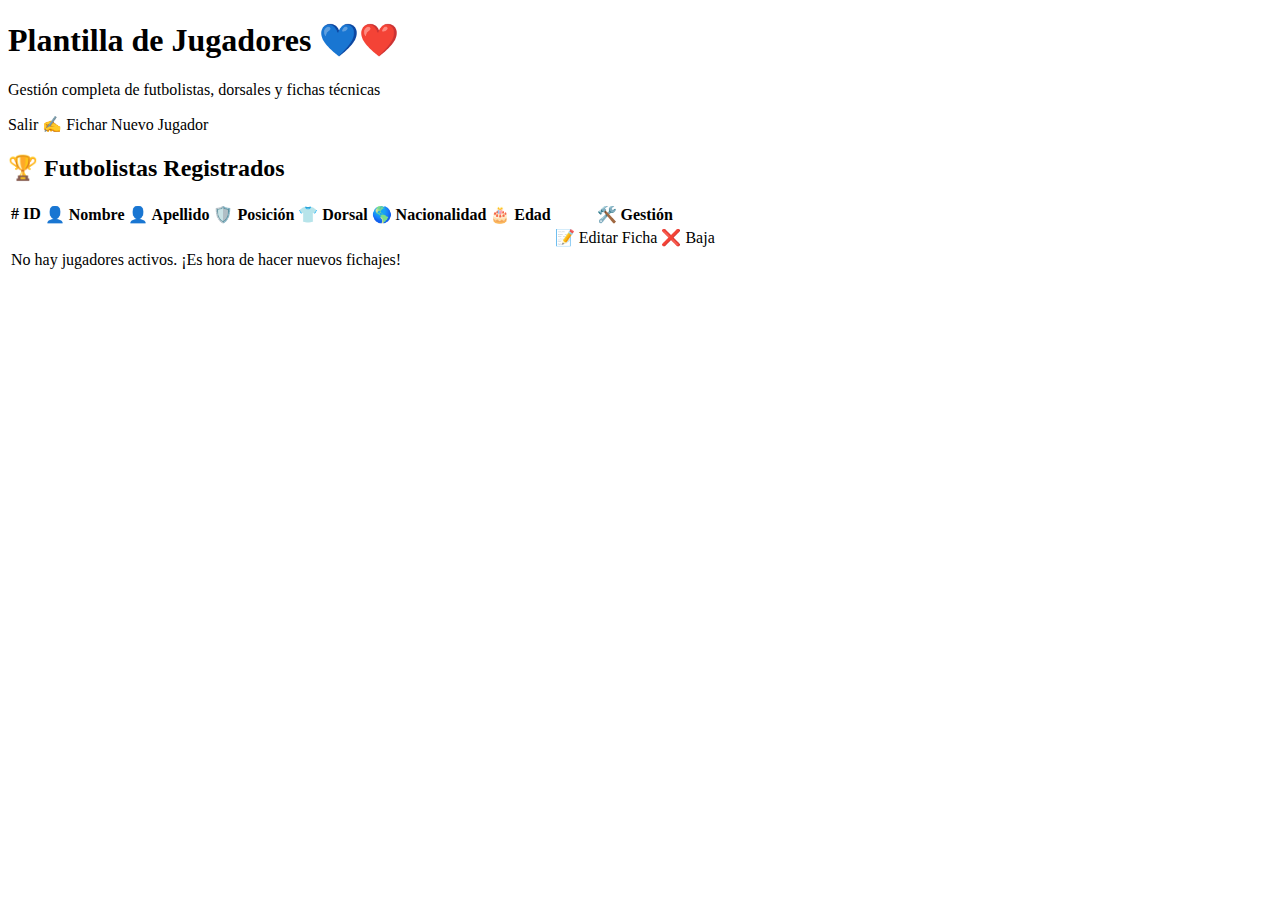
<file: target/classes/templates/jugadores/listar.html>
<!DOCTYPE html>
<html xmlns:th="http://www.thymeleaf.org">
<head>
    <meta charset="UTF-8">
    <title>Barça Gestión | Plantilla de Jugadores</title>
    <link rel="stylesheet" th:href="@{/css/style.css}">
</head>
<body>
    <header>
        <h1>Plantilla de Jugadores 💙❤️</h1>
        <p>Gestión completa de futbolistas, dorsales y fichas técnicas</p>
    </header>

    <div class="container fade-in">
        <div class="nav-breadcrumb">
            <a th:href="@{/}" class="btn btn-danger"> Salir</a>
            <a th:href="@{/jugadores/nuevo}" class="btn btn-success">✍️ Fichar Nuevo Jugador</a>
        </div>

        <div class="content-card">
            <h2>🏆 Futbolistas Registrados</h2>

            <div class="table-container">
                <table>
                    <thead>
                        <tr>
                            <th># ID</th>
                            <th>👤 Nombre</th>
                            <th>👤 Apellido</th>
                            <th>🛡️ Posición</th>
                            <th>👕 Dorsal</th>
                            <th>🌎 Nacionalidad</th>
                            <th>🎂 Edad</th>
                            <th>🛠️ Gestión</th> </tr>
                    </thead>
                    <tbody>
                        <tr th:each="jugador : ${jugadores}">
                            <td th:text="${jugador.id}"></td>
                            <td><strong th:text="${jugador.nombre}"></strong></td>
                            <td><strong th:text="${jugador.apellido}"></strong></td>
                            <td><span class="badge" th:text="${jugador.posicion}"></span></td>
                            <td><strong th:text="${jugador.numeroCamiseta}"></strong></td>
                            <td th:text="${jugador.nacionalidad}"></td>
                            <td th:text="${jugador.edad}"></td>
                            <td>
                                <a th:href="@{/jugadores/editar/{id}(id=${jugador.id})}" class="btn btn-primary">📝 Editar Ficha</a>
                                <a th:href="@{/jugadores/eliminar/{id}(id=${jugador.id})}" class="btn btn-danger"
                                   onclick="return confirm('¿Está seguro de eliminar a este jugador de la plantilla?')">❌ Baja</a>
                            </td>
                        </tr>
                        <tr th:if="${#lists.isEmpty(jugadores)}">
                            <td colspan="8" class="empty-state">No hay jugadores activos. ¡Es hora de hacer nuevos fichajes!</td>
                        </tr>
                    </tbody>
                </table>
            </div>
        </div>
    </div>
</body>
</html>
</file>
